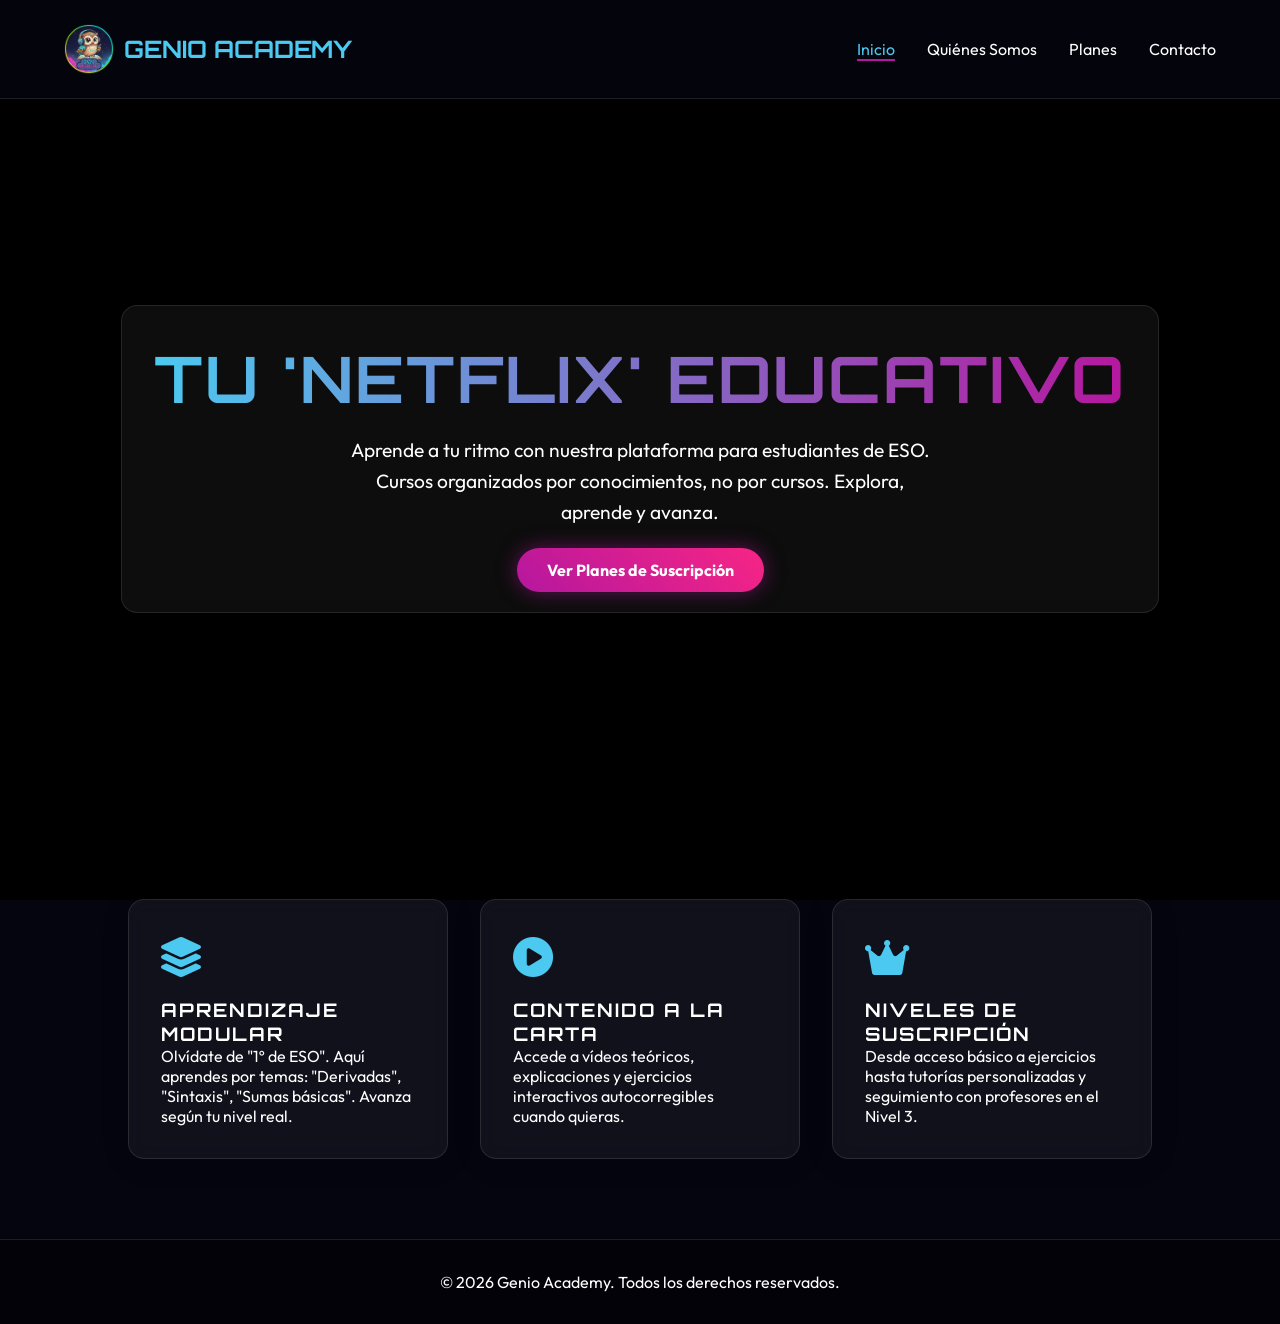
<file: index.html>
<!DOCTYPE html>
<html lang="es">

<head>
    <meta charset="UTF-8">
    <meta name="viewport" content="width=device-width, initial-scale=1.0">
    <title>Genio Academy - Inicio</title>
    <!-- Fonts -->
    <link rel="preconnect" href="https://fonts.googleapis.com">
    <link rel="preconnect" href="https://fonts.gstatic.com" crossorigin>
    <link
        href="https://fonts.googleapis.com/css2?family=Orbitron:wght@400;700&family=Outfit:wght@300;400;700&display=swap"
        rel="stylesheet">
    <!-- Styles -->
    <link rel="stylesheet" href="css/style.css">
    <!-- FontAwesome for Icons -->
    <link rel="stylesheet" href="https://cdnjs.cloudflare.com/ajax/libs/font-awesome/6.0.0/css/all.min.css">
</head>

<body>

    <!-- Background Stars -->
    <div class="stars"></div>
    <div class="twinkling"></div>

    <header>
        <div class="logo">
            <img src="img/LOGOS/1-pica-removebg-preview-pica.png" alt="Genio Academy Logo">
            GENIO ACADEMY
        </div>
        <nav>
            <ul>
                <li><a href="index.html" class="active">Inicio</a></li>
                <li><a href="quienes-somos.html">Quiénes Somos</a></li>
                <li><a href="suscripciones.html">Planes</a></li>
                <li><a href="contacto.html">Contacto</a></li>
            </ul>
        </nav>
    </header>

    <section class="hero">
        <div class="glass-card hero-content">
            <h1>Tu 'Netflix' Educativo</h1>
            <p>Aprende a tu ritmo con nuestra plataforma para estudiantes de ESO. Cursos organizados por conocimientos,
                no por cursos. Explora, aprende y avanza.</p>
            <a href="suscripciones.html" class="cta-button">Ver Planes de Suscripción</a>
        </div>
    </section>

    <section class="features">
        <div class="glass-card feature-card">
            <div class="feature-icon"><i class="fa-solid fa-layer-group"></i></div>
            <h3>Aprendizaje Modular</h3>
            <p>Olvídate de "1º de ESO". Aquí aprendes por temas: "Derivadas", "Sintaxis", "Sumas básicas". Avanza según
                tu nivel real.</p>
        </div>
        <div class="glass-card feature-card">
            <div class="feature-icon"><i class="fa-solid fa-circle-play"></i></div>
            <h3>Contenido a la Carta</h3>
            <p>Accede a vídeos teóricos, explicaciones y ejercicios interactivos autocorregibles cuando quieras.</p>
        </div>
        <div class="glass-card feature-card">
            <div class="feature-icon"><i class="fa-solid fa-crown"></i></div>
            <h3>Niveles de Suscripción</h3>
            <p>Desde acceso básico a ejercicios hasta tutorías personalizadas y seguimiento con profesores en el Nivel
                3.</p>
        </div>
    </section>

    <footer>
        <p>&copy; 2026 Genio Academy. Todos los derechos reservados.</p>
    </footer>

    <script src="js/script.js"></script>
</body>

</html>
</file>
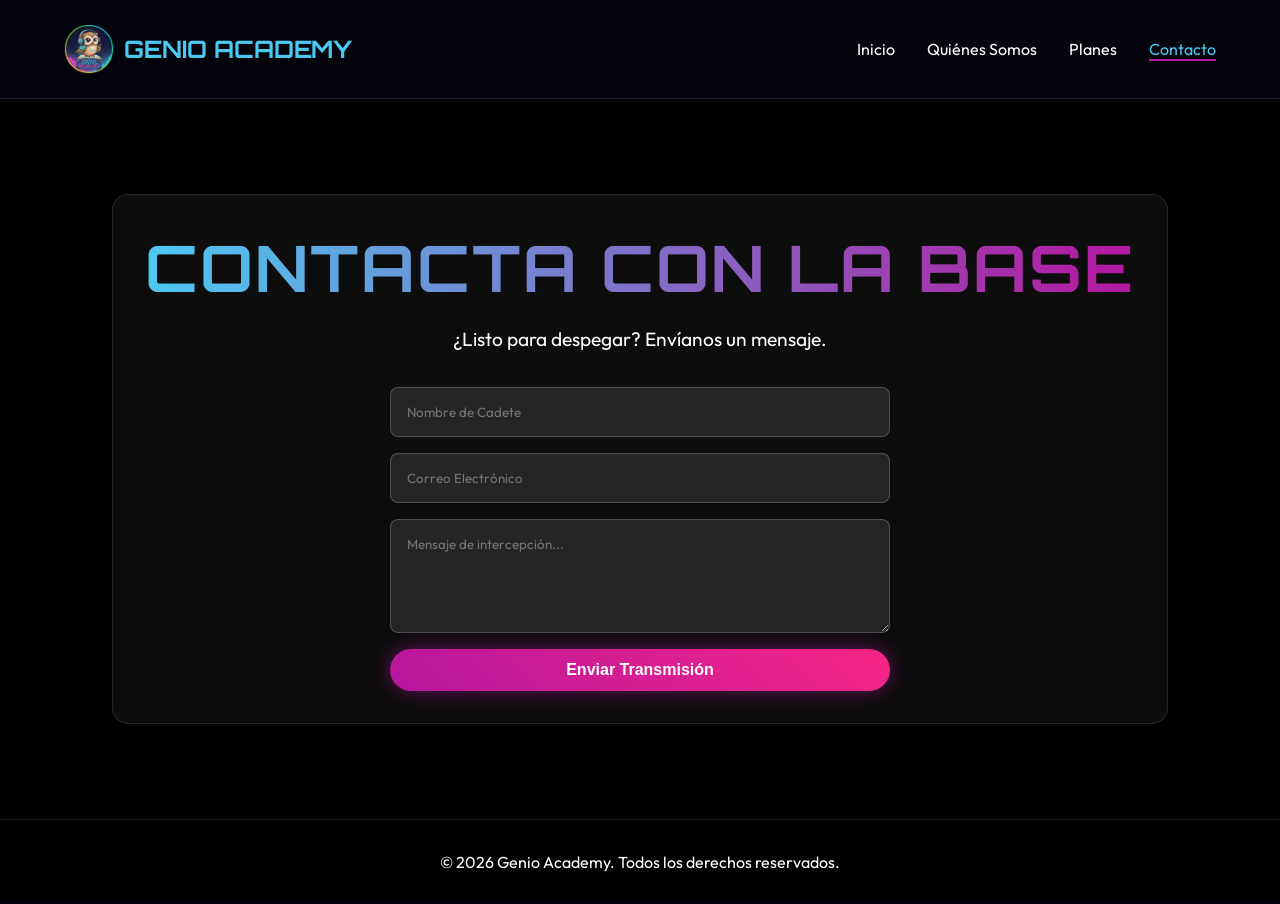
<file: contacto.html>
<!DOCTYPE html>
<html lang="es">

<head>
    <meta charset="UTF-8">
    <meta name="viewport" content="width=device-width, initial-scale=1.0">
    <title>Genio Academy - Contacto</title>
    <link rel="preconnect" href="https://fonts.googleapis.com">
    <link rel="preconnect" href="https://fonts.gstatic.com" crossorigin>
    <link
        href="https://fonts.googleapis.com/css2?family=Orbitron:wght@400;700&family=Outfit:wght@300;400;700&display=swap"
        rel="stylesheet">
    <link rel="stylesheet" href="css/style.css">
    <link rel="stylesheet" href="https://cdnjs.cloudflare.com/ajax/libs/font-awesome/6.0.0/css/all.min.css">
    <style>
        .contact-form {
            display: flex;
            flex-direction: column;
            gap: 1rem;
            width: 100%;
            max-width: 500px;
            margin: 0 auto;
        }

        .contact-form input,
        .contact-form textarea {
            background: rgba(255, 255, 255, 0.1);
            border: 1px solid rgba(255, 255, 255, 0.2);
            padding: 1rem;
            border-radius: 8px;
            color: white;
            font-family: var(--font-main);
        }

        .contact-form input:focus,
        .contact-form textarea:focus {
            outline: none;
            border-color: var(--secondary-color);
            background: rgba(255, 255, 255, 0.15);
        }
    </style>
</head>

<body>
    <div class="stars"></div>
    <div class="twinkling"></div>

    <header>
        <div class="logo">
            <img src="img/LOGOS/1-pica-removebg-preview-pica.png" alt="Genio Academy Logo">
            GENIO ACADEMY
        </div>
        <nav>
            <ul>
                <li><a href="index.html">Inicio</a></li>
                <li><a href="quienes-somos.html">Quiénes Somos</a></li>
                <li><a href="suscripciones.html">Planes</a></li>
                <li><a href="contacto.html" class="active">Contacto</a></li>
            </ul>
        </nav>
    </header>

    <section class="hero">
        <div class="glass-card hero-content">
            <h1>Contacta con la Base</h1>
            <p>¿Listo para despegar? Envíanos un mensaje.</p>

            <form class="contact-form">
                <input type="text" placeholder="Nombre de Cadete" required>
                <input type="email" placeholder="Correo Electrónico" required>
                <textarea rows="5" placeholder="Mensaje de intercepción..." required></textarea>
                <button type="submit" class="cta-button">Enviar Transmisión</button>
            </form>
        </div>
    </section>

    <footer>
        <p>&copy; 2026 Genio Academy. Todos los derechos reservados.</p>
    </footer>

    <script src="js/script.js"></script>
</body>

</html>
</file>
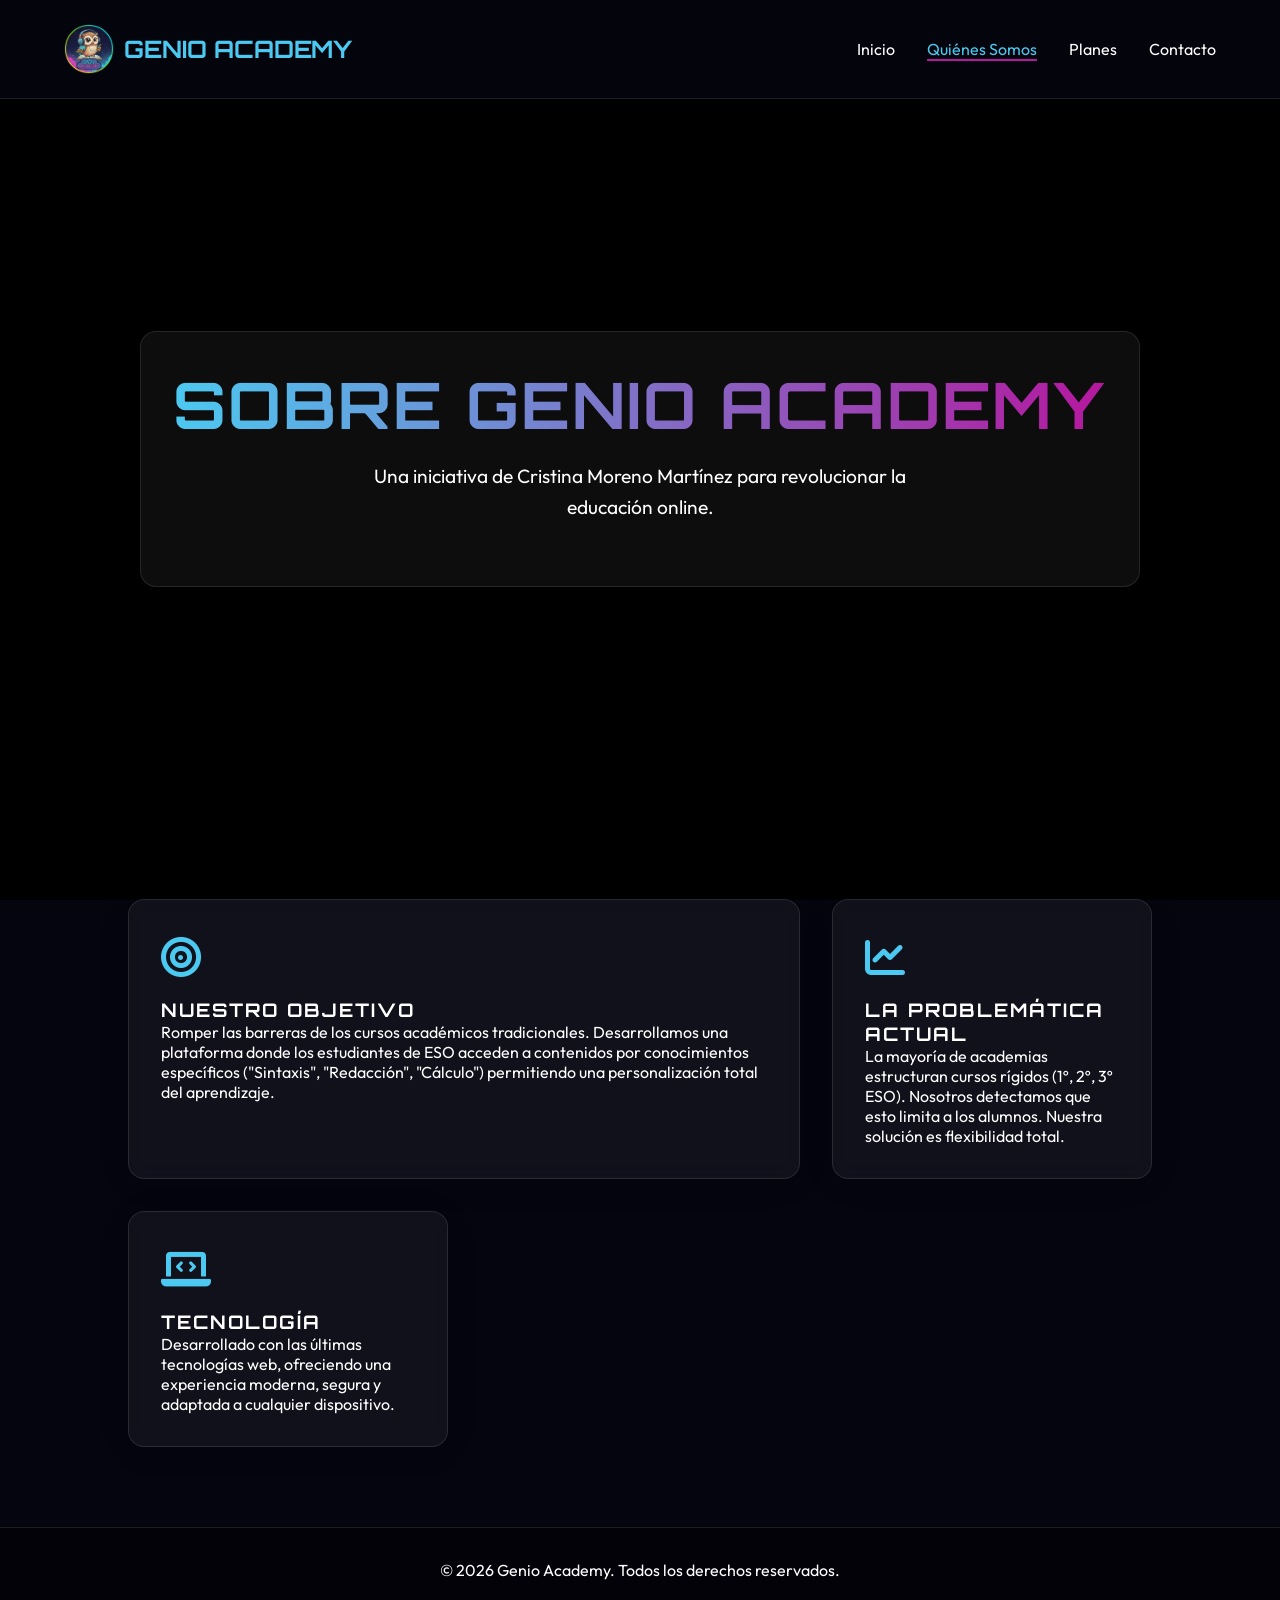
<file: quienes-somos.html>
<!DOCTYPE html>
<html lang="es">

<head>
    <meta charset="UTF-8">
    <meta name="viewport" content="width=device-width, initial-scale=1.0">
    <title>Genio Academy - Quiénes Somos</title>
    <link rel="preconnect" href="https://fonts.googleapis.com">
    <link rel="preconnect" href="https://fonts.gstatic.com" crossorigin>
    <link
        href="https://fonts.googleapis.com/css2?family=Orbitron:wght@400;700&family=Outfit:wght@300;400;700&display=swap"
        rel="stylesheet">
    <link rel="stylesheet" href="css/style.css">
    <link rel="stylesheet" href="https://cdnjs.cloudflare.com/ajax/libs/font-awesome/6.0.0/css/all.min.css">
</head>

<body>
    <div class="stars"></div>
    <div class="twinkling"></div>

    <header>
        <div class="logo">
            <img src="img/LOGOS/1-pica-removebg-preview-pica.png" alt="Genio Academy Logo">
            GENIO ACADEMY
        </div>
        <nav>
            <ul>
                <li><a href="index.html">Inicio</a></li>
                <li><a href="quienes-somos.html" class="active">Quiénes Somos</a></li>
                <li><a href="suscripciones.html">Planes</a></li>
                <li><a href="contacto.html">Contacto</a></li>
            </ul>
        </nav>
    </header>

    <section class="hero" style="min-height: 50vh;">
        <div class="glass-card hero-content">
            <h1>Sobre Genio Academy</h1>
            <p>Una iniciativa de Cristina Moreno Martínez para revolucionar la educación online.</p>
        </div>
    </section>

    <section class="features">
        <div class="glass-card feature-card" style="grid-column: span 2;">
            <div class="feature-icon"><i class="fa-solid fa-bullseye"></i></div>
            <h3>Nuestro Objetivo</h3>
            <p>Romper las barreras de los cursos académicos tradicionales. Desarrollamos una plataforma donde los
                estudiantes de ESO acceden a contenidos por conocimientos específicos ("Sintaxis", "Redacción",
                "Cálculo") permitiendo una personalización total del aprendizaje.</p>
        </div>
        <div class="glass-card feature-card">
            <div class="feature-icon"><i class="fa-solid fa-chart-line"></i></div>
            <h3>La Problemática Actual</h3>
            <p>La mayoría de academias estructuran cursos rígidos (1º, 2º, 3º ESO). Nosotros detectamos que esto limita
                a los alumnos. Nuestra solución es flexibilidad total.</p>
        </div>
        <div class="glass-card feature-card">
            <div class="feature-icon"><i class="fa-solid fa-laptop-code"></i></div>
            <h3>Tecnología</h3>
            <p>Desarrollado con las últimas tecnologías web, ofreciendo una experiencia moderna, segura y adaptada a
                cualquier dispositivo.</p>
        </div>
    </section>

    <footer>
        <p>&copy; 2026 Genio Academy. Todos los derechos reservados.</p>
    </footer>

    <script src="js/script.js"></script>
</body>

</html>
</file>
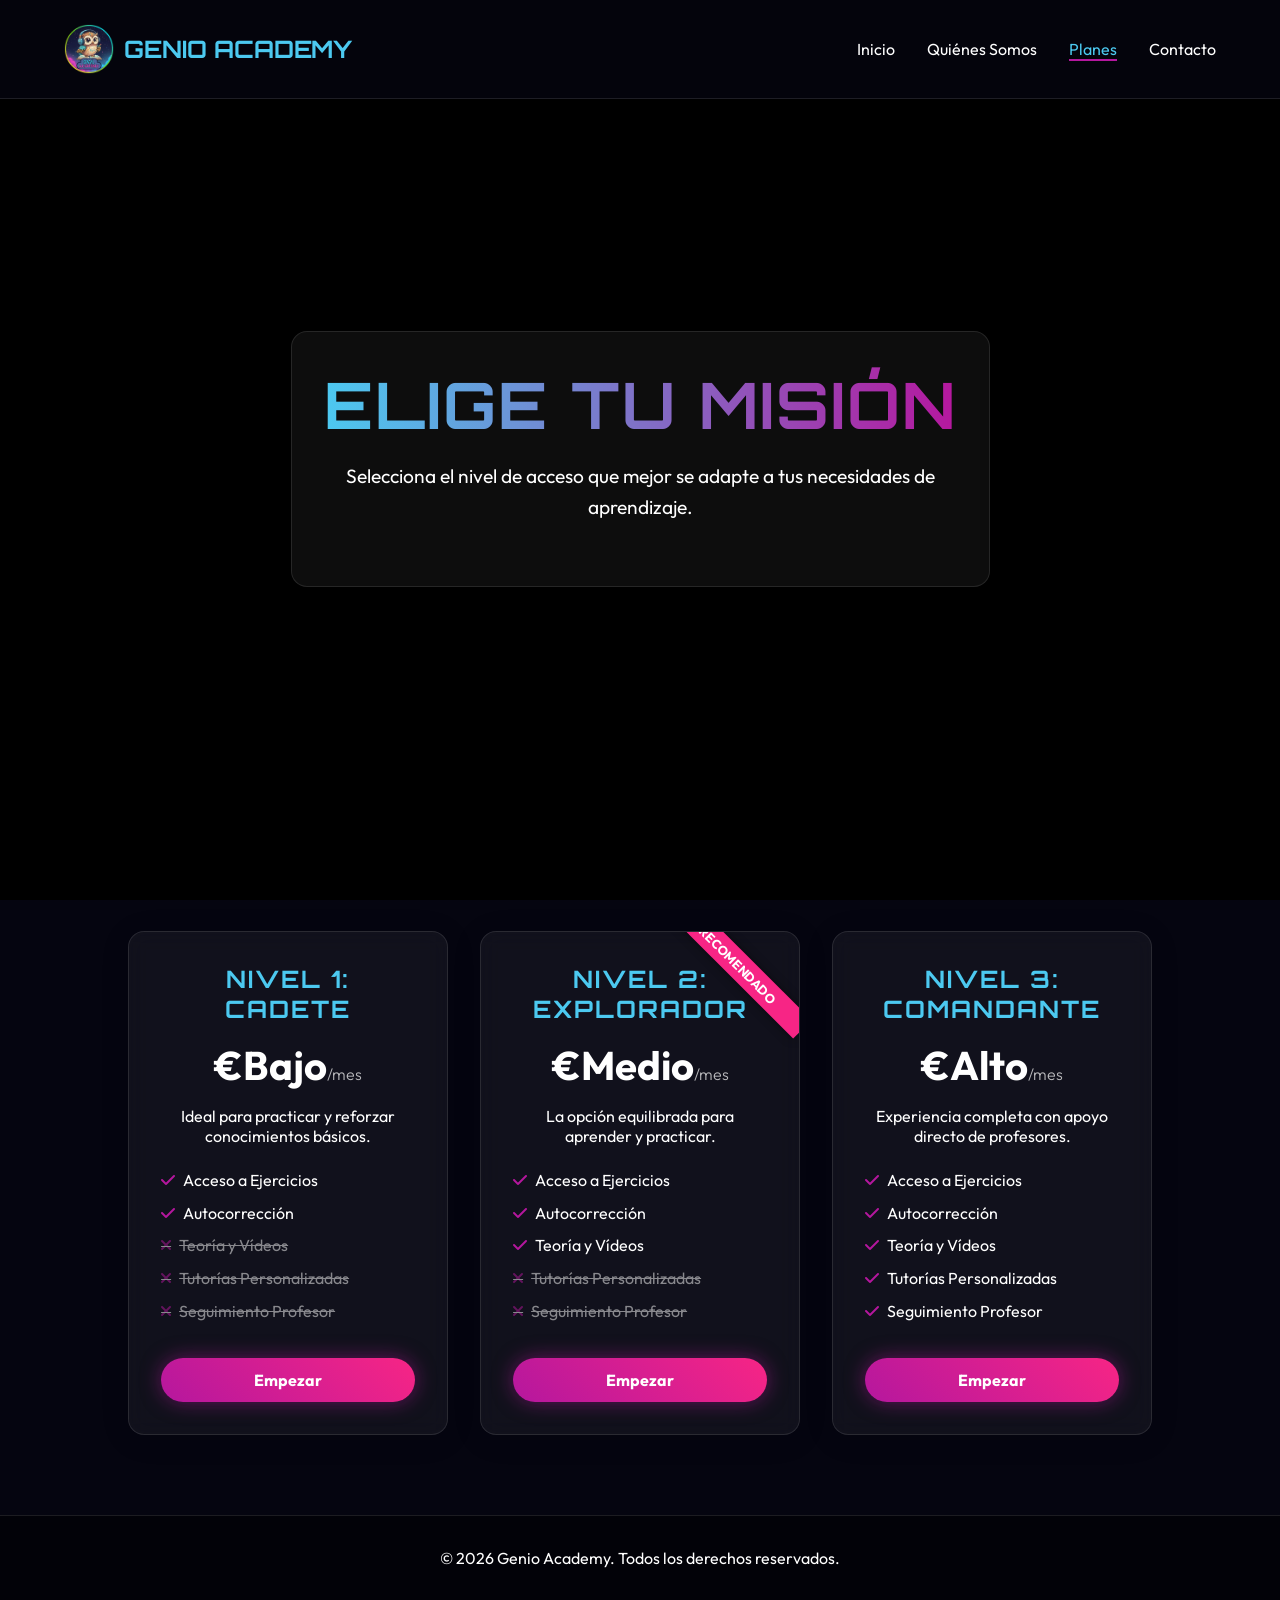
<file: suscripciones.html>
<!DOCTYPE html>
<html lang="es">

<head>
    <meta charset="UTF-8">
    <meta name="viewport" content="width=device-width, initial-scale=1.0">
    <title>Genio Academy - Suscripciones</title>
    <link rel="preconnect" href="https://fonts.googleapis.com">
    <link rel="preconnect" href="https://fonts.gstatic.com" crossorigin>
    <link
        href="https://fonts.googleapis.com/css2?family=Orbitron:wght@400;700&family=Outfit:wght@300;400;700&display=swap"
        rel="stylesheet">
    <link rel="stylesheet" href="css/style.css">
    <link rel="stylesheet" href="https://cdnjs.cloudflare.com/ajax/libs/font-awesome/6.0.0/css/all.min.css">
    <style>
        .pricing-grid {
            display: grid;
            grid-template-columns: repeat(auto-fit, minmax(280px, 1fr));
            gap: 2rem;
            margin-top: 2rem;
        }

        .price-card {
            text-align: center;
            display: flex;
            flex-direction: column;
            justify-content: space-between;
            position: relative;
            overflow: hidden;
            transition: transform 0.3s;
        }

        .price-card:hover {
            transform: scale(1.05);
            border-color: var(--secondary-color);
        }

        .price-header h3 {
            font-size: 1.5rem;
            margin-bottom: 0.5rem;
            color: var(--secondary-color);
        }

        .price {
            font-size: 2.5rem;
            font-weight: 700;
            margin: 1rem 0;
            color: white;
        }

        .price span {
            font-size: 1rem;
            font-weight: 300;
            opacity: 0.7;
        }

        .features-list {
            list-style: none;
            margin: 1.5rem 0;
            text-align: left;
        }

        .features-list li {
            margin-bottom: 0.8rem;
            display: flex;
            align-items: center;
            gap: 0.5rem;
        }

        .features-list li i {
            color: var(--primary-color);
        }

        .features-list li.disabled {
            opacity: 0.5;
            text-decoration: line-through;
        }

        .popular-tag {
            position: absolute;
            top: 20px;
            right: -30px;
            background: var(--accent-color);
            color: white;
            padding: 5px 40px;
            transform: rotate(45deg);
            font-size: 0.8rem;
            font-weight: bold;
            box-shadow: 0 0 10px rgba(0, 0, 0, 0.5);
        }
    </style>
</head>

<body>
    <div class="stars"></div>
    <div class="twinkling"></div>

    <header>
        <div class="logo">
            <img src="img/LOGOS/1-pica-removebg-preview-pica.png" alt="Genio Academy Logo">
            GENIO ACADEMY
        </div>
        <nav>
            <ul>
                <li><a href="index.html">Inicio</a></li>
                <li><a href="quienes-somos.html">Quiénes Somos</a></li>
                <li><a href="suscripciones.html" class="active">Planes</a></li>
                <li><a href="contacto.html">Contacto</a></li>
            </ul>
        </nav>
    </header>

    <section class="hero" style="min-height: 40vh;">
        <div class="glass-card hero-content">
            <h1>Elige tu Misión</h1>
            <p>Selecciona el nivel de acceso que mejor se adapte a tus necesidades de aprendizaje.</p>
        </div>
    </section>

    <section class="features">
        <div class="pricing-grid">
            <!-- Nivel 1 -->
            <div class="glass-card price-card">
                <div class="price-header">
                    <h3>Nivel 1: Cadete</h3>
                    <div class="price">€Bajo<span>/mes</span></div>
                    <p>Ideal para practicar y reforzar conocimientos básicos.</p>
                </div>
                <ul class="features-list">
                    <li><i class="fa-solid fa-check"></i> Acceso a Ejercicios</li>
                    <li><i class="fa-solid fa-check"></i> Autocorrección</li>
                    <li class="disabled"><i class="fa-solid fa-xmark"></i> Teoría y Vídeos</li>
                    <li class="disabled"><i class="fa-solid fa-xmark"></i> Tutorías Personalizadas</li>
                    <li class="disabled"><i class="fa-solid fa-xmark"></i> Seguimiento Profesor</li>
                </ul>
                <a href="contacto.html" class="cta-button">Empezar</a>
            </div>

            <!-- Nivel 2 -->
            <div class="glass-card price-card">
                <div class="popular-tag">RECOMENDADO</div>
                <div class="price-header">
                    <h3>Nivel 2: Explorador</h3>
                    <div class="price">€Medio<span>/mes</span></div>
                    <p>La opción equilibrada para aprender y practicar.</p>
                </div>
                <ul class="features-list">
                    <li><i class="fa-solid fa-check"></i> Acceso a Ejercicios</li>
                    <li><i class="fa-solid fa-check"></i> Autocorrección</li>
                    <li><i class="fa-solid fa-check"></i> Teoría y Vídeos</li>
                    <li class="disabled"><i class="fa-solid fa-xmark"></i> Tutorías Personalizadas</li>
                    <li class="disabled"><i class="fa-solid fa-xmark"></i> Seguimiento Profesor</li>
                </ul>
                <a href="contacto.html" class="cta-button">Empezar</a>
            </div>

            <!-- Nivel 3 -->
            <div class="glass-card price-card">
                <div class="price-header">
                    <h3>Nivel 3: Comandante</h3>
                    <div class="price">€Alto<span>/mes</span></div>
                    <p>Experiencia completa con apoyo directo de profesores.</p>
                </div>
                <ul class="features-list">
                    <li><i class="fa-solid fa-check"></i> Acceso a Ejercicios</li>
                    <li><i class="fa-solid fa-check"></i> Autocorrección</li>
                    <li><i class="fa-solid fa-check"></i> Teoría y Vídeos</li>
                    <li><i class="fa-solid fa-check"></i> Tutorías Personalizadas</li>
                    <li><i class="fa-solid fa-check"></i> Seguimiento Profesor</li>
                </ul>
                <a href="contacto.html" class="cta-button">Empezar</a>
            </div>
        </div>
    </section>

    <footer>
        <p>&copy; 2026 Genio Academy. Todos los derechos reservados.</p>
    </footer>

    <script src="js/script.js"></script>
</body>

</html>
</file>
<file: css/style.css>
:root {
    --bg-color: #050510;
    --primary-color: #B5179E;
    --secondary-color: #4CC9F0;
    --accent-color: #F72585;
    --text-color: #ffffff;
    --glass-bg: rgba(255, 255, 255, 0.05);
    --glass-border: rgba(255, 255, 255, 0.1);
    --font-main: 'Outfit', sans-serif;
    --font-heading: 'Orbitron', sans-serif;
}

* {
    margin: 0;
    padding: 0;
    box-sizing: border-box;
}

body {
    background-color: var(--bg-color);
    color: var(--text-color);
    font-family: var(--font-main);
    overflow-x: hidden;
    min-height: 100vh;
    display: flex;
    flex-direction: column;
}

/* --- Space Background Animation --- */
.stars,
.twinkling,
.clouds {
    position: fixed;
    top: 0;
    left: 0;
    right: 0;
    bottom: 0;
    width: 100%;
    height: 100%;
    display: block;
}

.stars {
    background: #000 url('http://www.script-tutorials.com/demos/360/images/stars.png') repeat top center;
    z-index: -3;
}

.twinkling {
    background: transparent url('http://www.script-tutorials.com/demos/360/images/twinkling.png') repeat top center;
    z-index: -2;
    animation: move-twink-back 200s linear infinite;
}

/* Fallback simple CSS stars if images fail or preferred */
.stars-css {
    width: 1px;
    height: 1px;
    background: transparent;
    box-shadow: 1744px 122px #FFF, 134px 1321px #FFF, 92px 859px #FFF;
    /* Simplified for brevity, usually huge list */
    animation: animStar 50s linear infinite;
}

@keyframes move-twink-back {
    from {
        background-position: 0 0;
    }

    to {
        background-position: -10000px 5000px;
    }
}

/* --- Typography --- */
h1,
h2,
h3 {
    font-family: var(--font-heading);
    text-transform: uppercase;
    letter-spacing: 2px;
}

a {
    text-decoration: none;
    color: var(--text-color);
    transition: 0.3s;
}

/* --- Glassmorphism Card --- */
.glass-card {
    background: var(--glass-bg);
    backdrop-filter: blur(10px);
    -webkit-backdrop-filter: blur(10px);
    border: 1px solid var(--glass-border);
    border-radius: 16px;
    padding: 2rem;
    box-shadow: 0 4px 30px rgba(0, 0, 0, 0.1);
}

/* --- Header --- */
header {
    padding: 1.5rem 5%;
    display: flex;
    justify-content: space-between;
    align-items: center;
    background: rgba(5, 5, 16, 0.8);
    backdrop-filter: blur(10px);
    position: sticky;
    top: 0;
    z-index: 100;
    border-bottom: 1px solid var(--glass-border);
}

.logo {
    font-size: 1.5rem;
    font-weight: 700;
    color: var(--secondary-color);
    font-family: var(--font-heading);
    display: flex;
    align-items: center;
}

.logo img {
    height: 50px;
    margin-right: 10px;
}

nav ul {
    list-style: none;
    display: flex;
    gap: 2rem;
}

nav a:hover {
    color: var(--secondary-color);
    text-shadow: 0 0 10px var(--secondary-color);
}

nav .active {
    color: var(--secondary-color);
    border-bottom: 2px solid var(--primary-color);
}

/* --- Hero Section --- */
.hero {
    height: 80vh;
    display: flex;
    justify-content: center;
    align-items: center;
    text-align: center;
    padding: 0 20px;
    position: relative;
    overflow: hidden;
}

.hero-content h1 {
    font-size: 4rem;
    margin-bottom: 1rem;
    background: linear-gradient(90deg, var(--secondary-color), var(--primary-color));
    -webkit-background-clip: text;
    -webkit-text-fill-color: transparent;
    animation: glow 2s ease-in-out infinite alternate;
}

.hero-content p {
    font-size: 1.2rem;
    max-width: 600px;
    margin: 0 auto 2rem;
    line-height: 1.6;
}

.cta-button {
    padding: 12px 30px;
    font-size: 1rem;
    background: linear-gradient(45deg, var(--primary-color), var(--accent-color));
    border: none;
    border-radius: 50px;
    color: white;
    cursor: pointer;
    font-weight: bold;
    box-shadow: 0 0 20px rgba(181, 23, 158, 0.5);
    transition: transform 0.3s, box-shadow 0.3s;
}

.cta-button:hover {
    transform: translateY(-3px);
    box-shadow: 0 0 30px rgba(181, 23, 158, 0.8);
}

/* --- Features Section --- */
.features {
    padding: 5rem 10%;
    display: grid;
    grid-template-columns: repeat(auto-fit, minmax(300px, 1fr));
    gap: 2rem;
    z-index: 1;
}

.feature-card {
    transition: transform 0.3s;
}

.feature-card:hover {
    transform: translateY(-10px);
    background: rgba(255, 255, 255, 0.1);
}

.feature-icon {
    font-size: 2.5rem;
    margin-bottom: 1rem;
    color: var(--secondary-color);
}

/* --- Footer --- */
footer {
    margin-top: auto;
    padding: 2rem;
    text-align: center;
    background: rgba(0, 0, 0, 0.5);
    border-top: 1px solid var(--glass-border);
    z-index: 100;
}

/* --- Animations --- */
@keyframes glow {
    from {
        text-shadow: 0 0 10px #4CC9F0, 0 0 20px #4CC9F0;
    }

    to {
        text-shadow: 0 0 20px #B5179E, 0 0 30px #B5179E;
    }
}

@media (max-width: 768px) {
    .hero-content h1 {
        font-size: 2.5rem;
    }

    header {
        flex-direction: column;
        gap: 1rem;
    }
}
</file>
